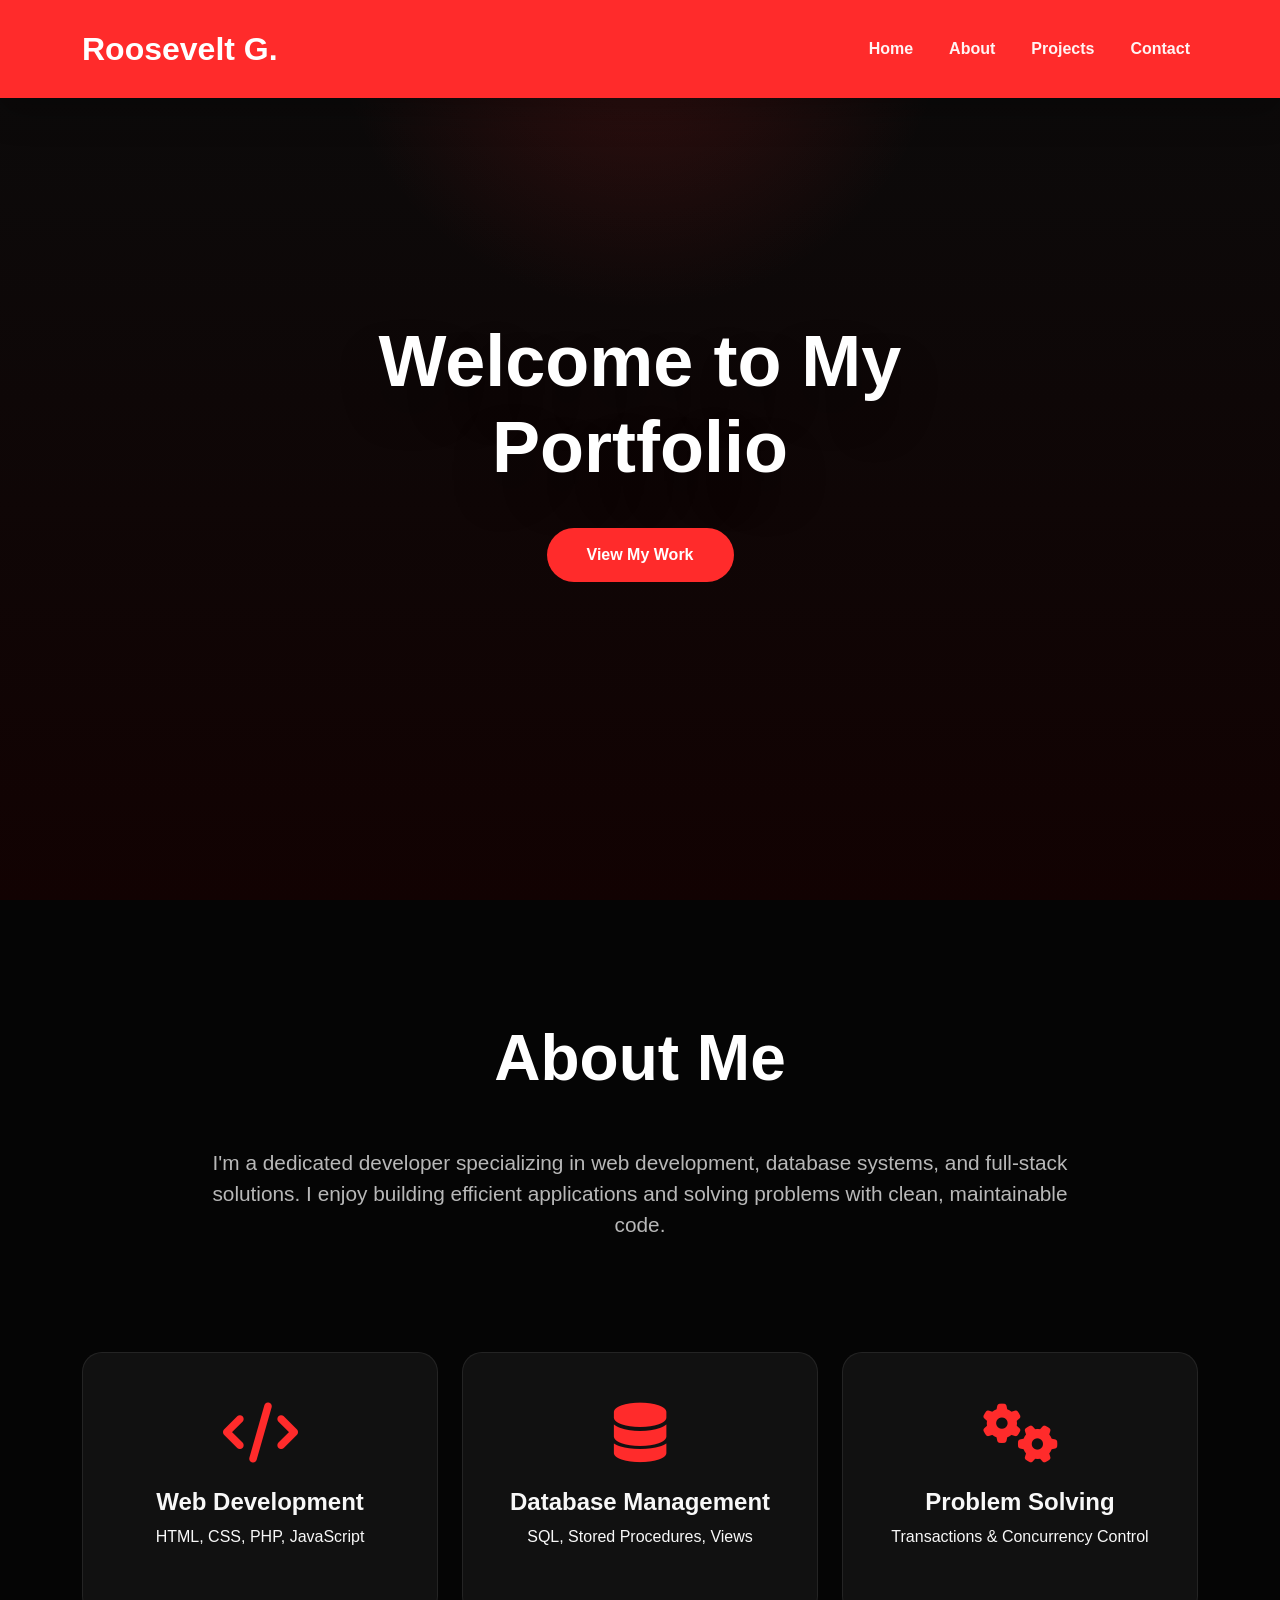
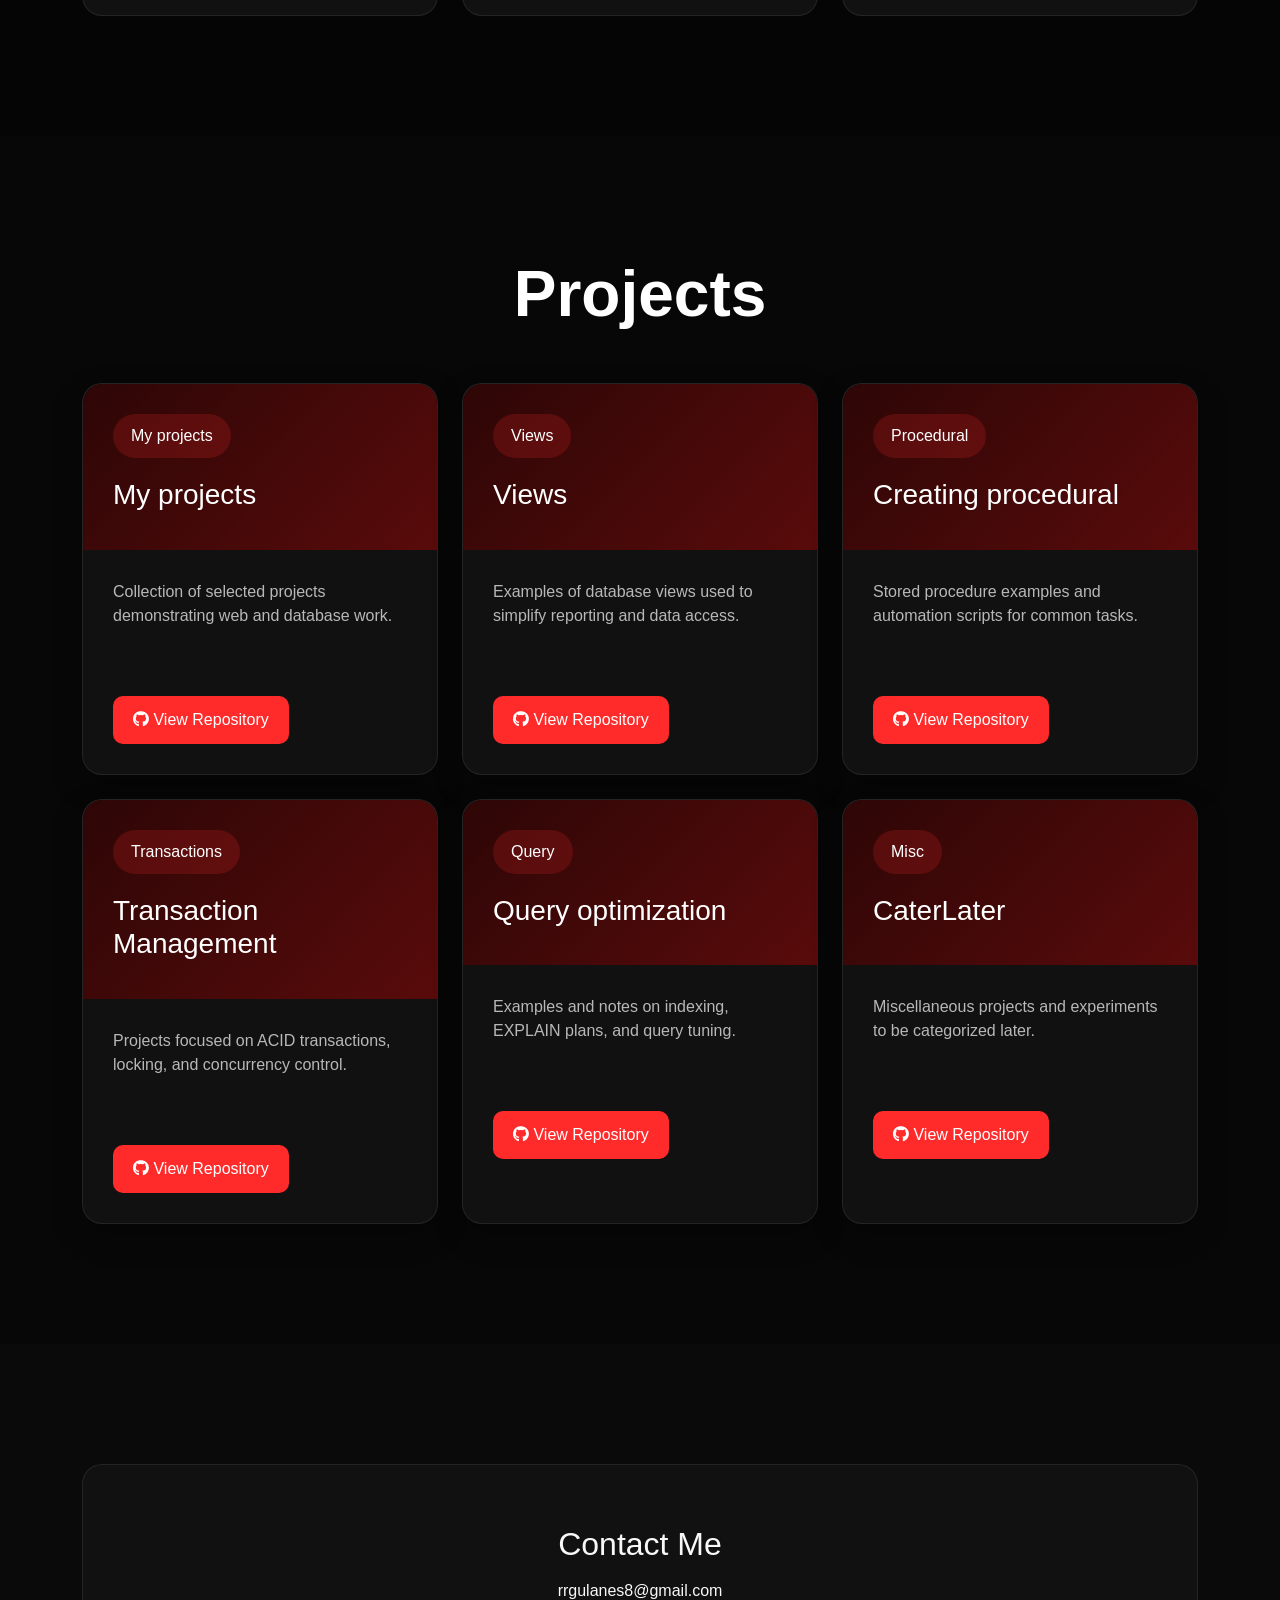
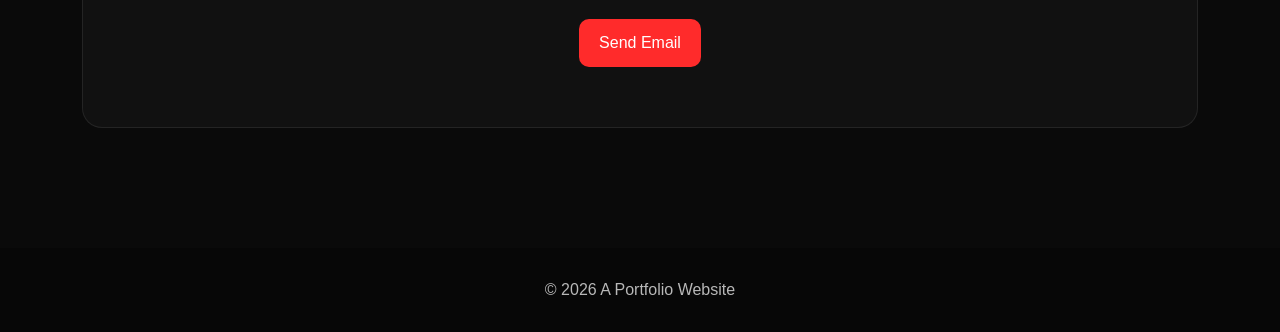
<file: Portfolio.html>
<!DOCTYPE html>
<html lang="en">
<head>
<meta charset="UTF-8">
<meta name="viewport" content="width=device-width, initial-scale=1.0">

<title>Portfolio</title>

<link href="https://cdn.jsdelivr.net/npm/bootstrap@5.3.3/dist/css/bootstrap.min.css" rel="stylesheet">

<link rel="stylesheet"
href="https://cdnjs.cloudflare.com/ajax/libs/font-awesome/6.5.2/css/all.min.css">

<style>
:root {
    --bg: #050505;
    --surface: #111111;
    --surface-soft: #141414;
    --text: #f8f8f8;
    --muted: #b8b8b8;
    --accent: #ff2b2b;
    --accent-soft: rgba(255, 43, 43, 0.14);
    --border: rgba(255, 255, 255, 0.08);
}

body {
    font-family: Segoe UI, sans-serif;
    background: #050505;
    color: var(--text);
}

/* NAVBAR */

.navbar {
    background: var(--accent);
    padding: 20px 0;
    box-shadow: 0 12px 35px rgba(0, 0, 0, 0.28);
}

.navbar-brand {
    color: #ffffff !important;
    font-size: 2rem;
    font-weight: 700;
}

.nav-link {
    color: rgba(255, 255, 255, 0.95) !important;
    font-weight: 600;
    margin-left: 20px;
}

.nav-link:hover {
    color: #ffffff !important;
}

/* HERO */

.hero {
    min-height: 100vh;
    background: radial-gradient(circle at top, rgba(255, 43, 43, 0.18), transparent 28%),
        linear-gradient(180deg, #0b0b0b 0%, #120202 100%);
    display: flex;
    align-items: center;
    justify-content: center;
    text-align: center;
    color: white;
}

.hero h1 {
    font-size: 4.5rem;
    font-weight: 800;
    text-shadow: 0 24px 40px rgba(0, 0, 0, 0.35);
}

.hero p {
    font-size: 1.8rem;
    margin-top: 20px;
    color: var(--muted);
}

.hero .btn {
    margin-top: 30px;
    padding: 15px 40px;
    border-radius: 50px;
    font-weight: 600;
    background: var(--accent);
    color: #fff;
    border: none;
}

.hero .btn:hover {
    background: #ff4d4d;
}

/* SECTION TITLE */

.section-title {
    font-size: 4rem;
    font-weight: 800;
    text-align: center;
    color: #fff;
    margin-bottom: 50px;
}

/* ABOUT */

.about {
    padding: 120px 0;
}

.about-desc {
    max-width: 900px;
    margin: auto;
    text-align: center;
    color: var(--muted);
    font-size: 1.3rem;
}

.feature-card {
    background: var(--surface);
    padding: 50px 30px;
    border-radius: 20px;
    text-align: center;
    margin-top: 40px;
    transition: transform 0.3s ease, box-shadow 0.3s ease;
    border: 1px solid var(--border);
}

.feature-card:hover {
    transform: translateY(-10px);
    box-shadow: 0 24px 60px rgba(0, 0, 0, 0.35);
}

.feature-card i {
    font-size: 60px;
    color: var(--accent);
    margin-bottom: 25px;
}

.feature-card h4 {
    font-weight: 700;
}

/* PROJECTS */

.projects {
    padding: 120px 0;
    background: #070707;
}

.project-card {
    background: var(--surface);
    border: 1px solid var(--border);
    border-radius: 20px;
    overflow: hidden;
    box-shadow: 0 12px 30px rgba(0, 0, 0, 0.28);
    height: 100%;
}

.project-header {
    background: linear-gradient(135deg, #2e0606, #590b0b);
    color: white;
    padding: 30px;
}

.badge-custom {
    background: rgba(255, 43, 43, 0.18);
    color: #fff;
    padding: 10px 18px;
    border-radius: 50px;
    display: inline-block;
    margin-bottom: 20px;
}

.project-body {
    padding: 30px;
}

.project-body p {
    color: var(--muted);
    min-height: 100px;
}

.btn-project {
    background: var(--accent);
    color: white;
    border: none;
    border-radius: 10px;
    padding: 12px 20px;
}

.btn-project:hover {
    background: #ff4d4d;
    color: white;
}

/* CONTACT */

.contact {
    padding: 120px 0;
    text-align: center;
    background: #0a0a0a;
}

.contact-box {
    background: var(--surface);
    padding: 60px;
    border-radius: 20px;
    border: 1px solid var(--border);
}

footer {
    padding: 30px;
    text-align: center;
    background: #070707;
    color: var(--muted);
}
</style>
</head>
<body>

<!-- NAVBAR -->

<nav class="navbar navbar-expand-lg fixed-top site-header">
<div class="container">

<a class="navbar-brand" href="#">
Roosevelt G. 
</a>

<button class="navbar-toggler"
data-bs-toggle="collapse"
data-bs-target="#navMenu">
<span class="navbar-toggler-icon"></span>
</button>

<div class="collapse navbar-collapse" id="navMenu">
<ul class="navbar-nav ms-auto">
<li><a class="nav-link" href="#home">Home</a></li>
<li><a class="nav-link" href="#about">About</a></li>
<li><a class="nav-link" href="#projects">Projects</a></li>
<li><a class="nav-link" href="#contact">Contact</a></li>
</ul>
</div>

</div>
</nav>

<!-- HERO -->

<section id="home" class="hero">

<div class="container">

<h1>
Welcome to My<br>
Portfolio
</h1>



<a href="#projects"
class="btn btn-light">
View My Work
</a>

</div>

</section>

<!-- ABOUT -->

<section id="about" class="about">

<div class="container">

<h2 class="section-title">
About Me
</h2>

<p class="about-desc">
I'm a dedicated developer specializing in web development,
database systems, and full-stack solutions. I enjoy building
efficient applications and solving problems with clean,
maintainable code.
</p>

<div class="row mt-5 g-4">

<div class="col-md-4">
<div class="feature-card">
<i class="fas fa-code"></i>
<h4>Web Development</h4>
<p>HTML, CSS, PHP, JavaScript</p>
</div>
</div>

<div class="col-md-4">
<div class="feature-card">
<i class="fas fa-database"></i>
<h4>Database Management</h4>
<p>SQL, Stored Procedures, Views</p>
</div>
</div>

<div class="col-md-4">
<div class="feature-card">
<i class="fas fa-gears"></i>
<h4>Problem Solving</h4>
<p>Transactions & Concurrency Control</p>
</div>
</div>

</div>

</div>

</section>

<!-- PROJECTS -->

<section id="projects" class="projects">

<div class="container">

<h2 class="section-title">
Projects
</h2>

<div class="row g-4">

<!-- SIX PROJECT CARDS -->

<div class="col-lg-4">
    <div class="project-card">
        <div class="project-header">
            <span class="badge-custom">My projects</span>
            <h3>My projects</h3>
        </div>

        <div class="project-body">
            <p>Collection of selected projects demonstrating web and database work.</p>
            <a href="https://github.com/rrcollab-dot" target="_blank" rel="noreferrer" class="btn btn-project"><i class="fab fa-github"></i> View Repository</a>
        </div>
    </div>
</div>

<div class="col-lg-4">
    <div class="project-card">
        <div class="project-header">
            <span class="badge-custom">Views</span>
            <h3>Views</h3>
        </div>

        <div class="project-body">
            <p>Examples of database views used to simplify reporting and data access.</p>
            <a href="https://github.com/rrcollab-dot/IT223--Views.git" target="_blank" rel="noreferrer" class="btn btn-project"><i class="fab fa-github"></i> View Repository</a>
        </div>
    </div>
</div>

<div class="col-lg-4">
    <div class="project-card">
        <div class="project-header">
            <span class="badge-custom">Procedural</span>
            <h3>Creating procedural</h3>
        </div>

        <div class="project-body">
            <p>Stored procedure examples and automation scripts for common tasks.</p>
            <a href="https://github.com/rrcollab-dot/IT223-CreatingProcedural.git" target="_blank" rel="noreferrer" class="btn btn-project"><i class="fab fa-github"></i> View Repository</a>
        </div>
    </div>
</div>

<div class="col-lg-4">
    <div class="project-card">
        <div class="project-header">
            <span class="badge-custom">Transactions</span>
            <h3>Transaction Management</h3>
        </div>

        <div class="project-body">
            <p>Projects focused on ACID transactions, locking, and concurrency control.</p>
            <a href="https://github.com/rrcollab-dot/IT-223-Transaction_Management.git" target="_blank" rel="noreferrer" class="btn btn-project"><i class="fab fa-github"></i> View Repository</a>
        </div>
    </div>
</div>

<div class="col-lg-4">
    <div class="project-card">
        <div class="project-header">
            <span class="badge-custom">Query</span>
            <h3>Query optimization</h3>
        </div>

        <div class="project-body">
            <p>Examples and notes on indexing, EXPLAIN plans, and query tuning.</p>
            <a href="https://github.com/rrcollab-dot/IT223-QueryOptimization.git" target="_blank" rel="noreferrer" class="btn btn-project"><i class="fab fa-github"></i> View Repository</a>
        </div>
    </div>
</div>

<div class="col-lg-4">
    <div class="project-card">
        <div class="project-header">
            <span class="badge-custom">Misc</span>
            <h3>CaterLater</h3>
        </div>

        <div class="project-body">
            <p>Miscellaneous projects and experiments to be categorized later.</p>
            <a href="https://drive.google.com/file/d/1waKHmqiGNDRTmjanMwY69viW9ra2yWg8/view?usp=drive_link" target="_blank" rel="noreferrer" class="btn btn-project"><i class="fab fa-github"></i> View Repository</a>
        </div>
    </div>
</div>

</div>

</div>

</section>

<!-- CONTACT -->

<section id="contact" class="contact">

<div class="container">

<div class="contact-box">

<h2 class="mb-3">
Contact Me
</h2>

<p>
rrgulanes8@gmail.com
</p>

<a href="mailto:rrgulanes8@gmail.com"
class="btn btn-project">
Send Email
</a>

</div>

</div>

</section>

<footer>
© <span id="currentYear">2026</span> A Portfolio Website
</footer>

<script src="https://cdn.jsdelivr.net/npm/bootstrap@5.3.3/dist/js/bootstrap.bundle.min.js"></script>
<script src="js/main.js"></script>

</body>
</html>
</file>
